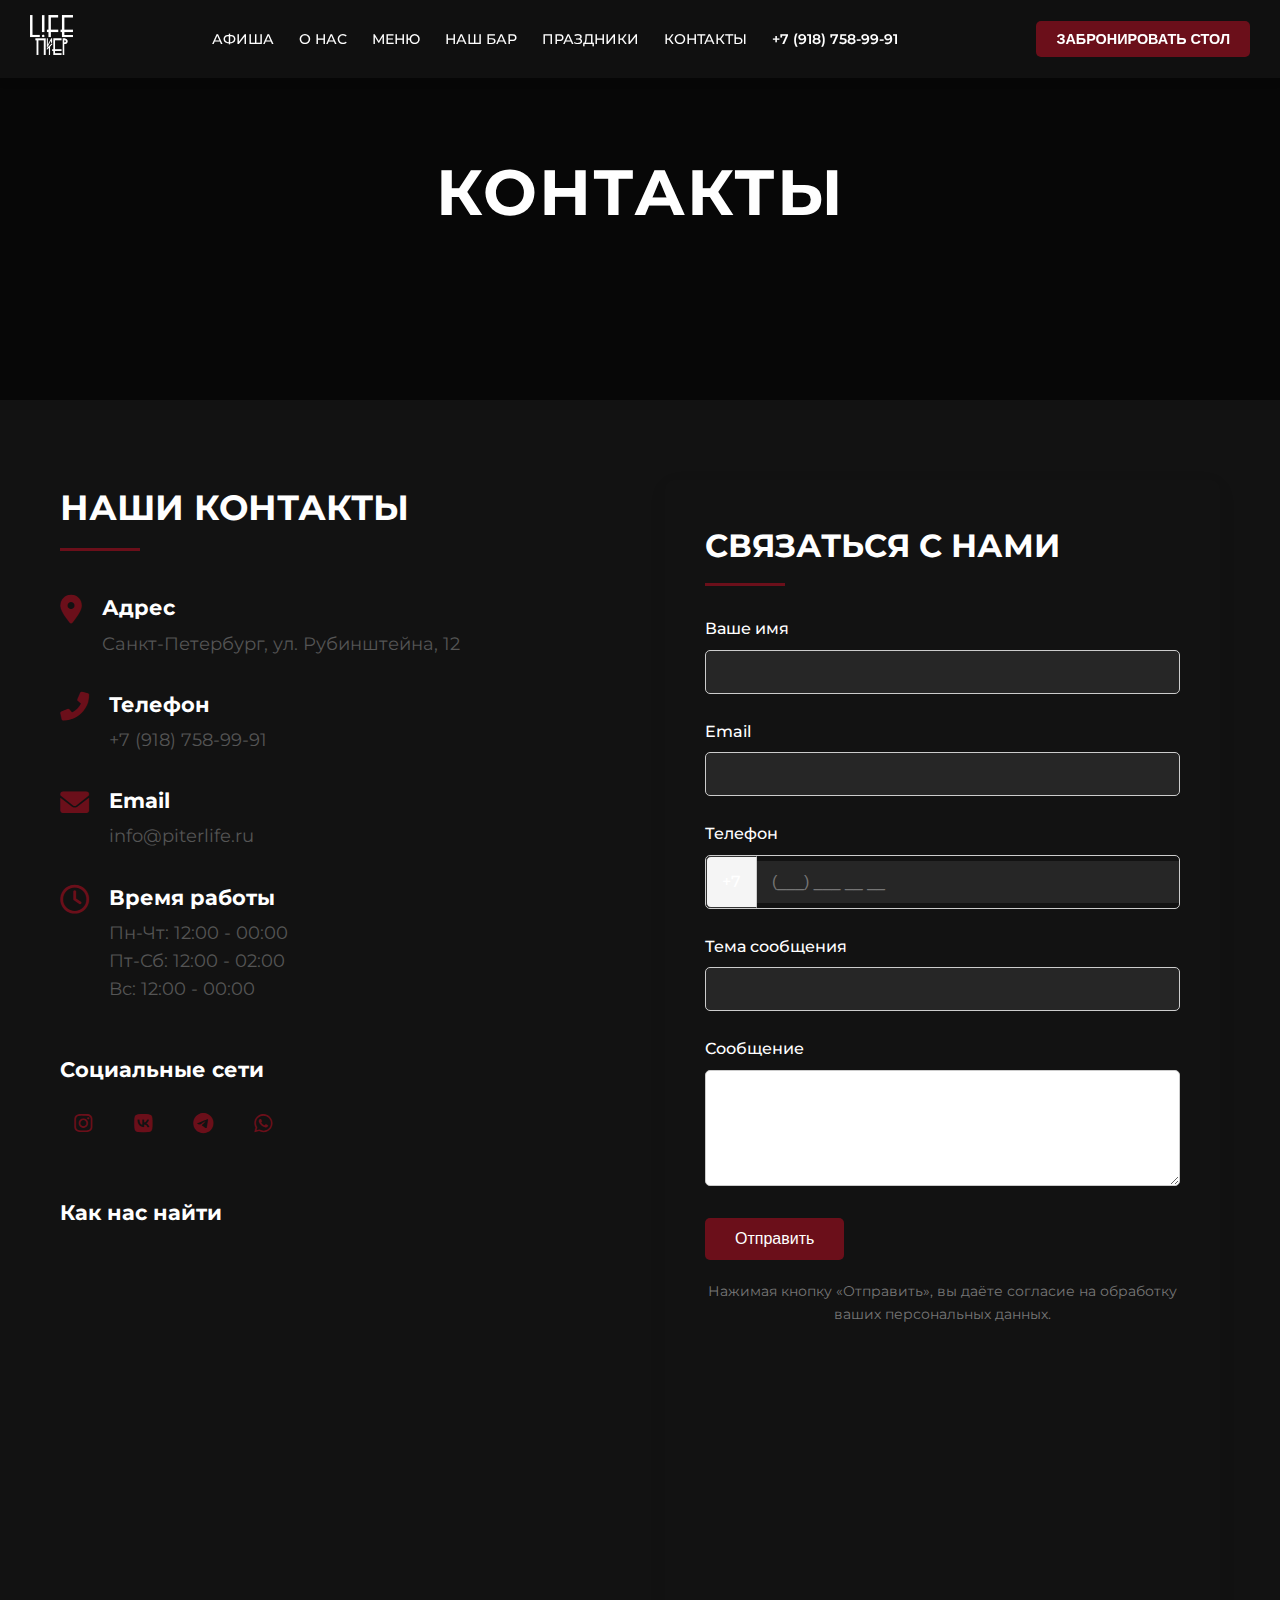
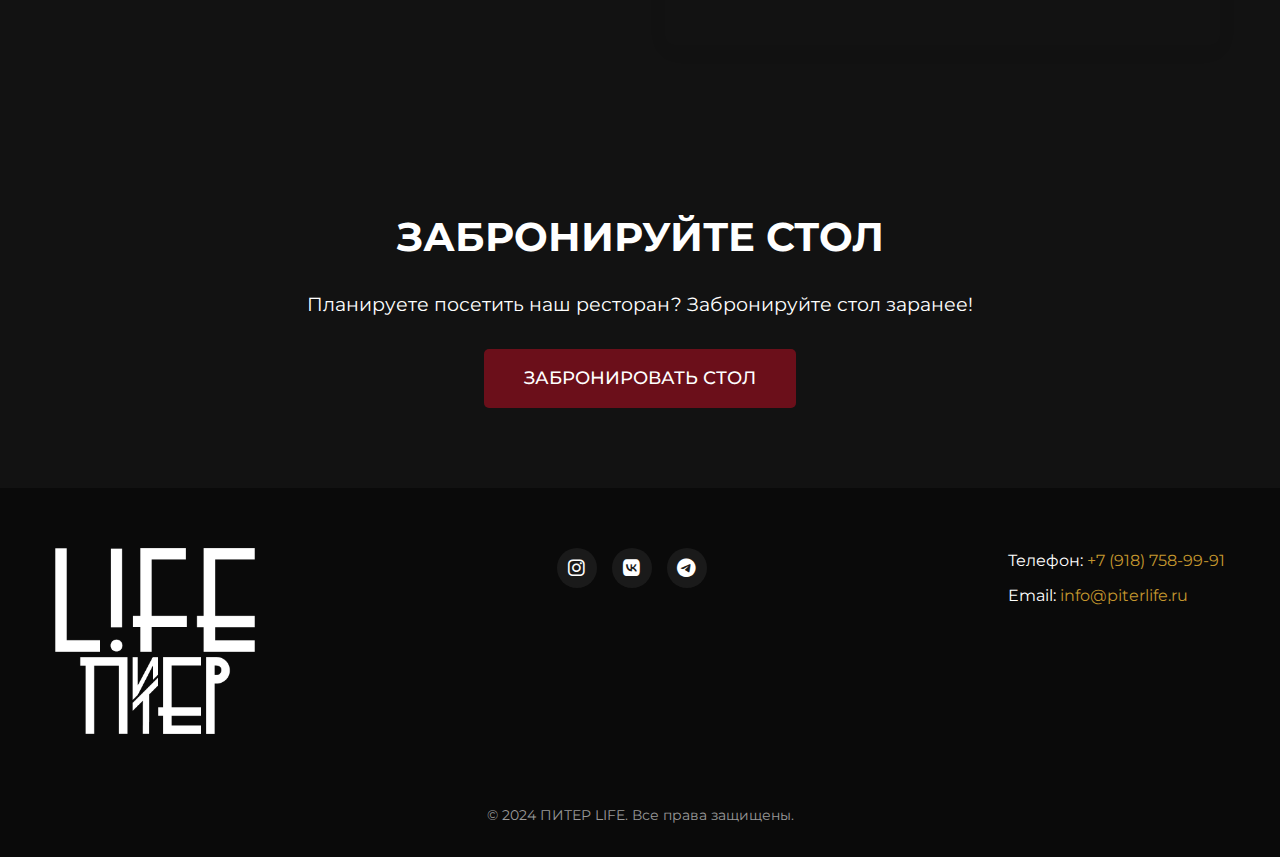
<file: contacts.html>
<!DOCTYPE html>
<html lang="ru">
<head>
    <meta charset="UTF-8">
    <meta name="viewport" content="width=device-width, initial-scale=1.0">
    <title>Контакты - ПИТЕР LIFE</title>
    <link rel="stylesheet" href="css/style.css">
    <link rel="stylesheet" href="css/responsive.css">
    <link rel="stylesheet" href="css/page.css">
    <link rel="stylesheet" href="https://cdnjs.cloudflare.com/ajax/libs/font-awesome/6.0.0/css/all.min.css">
    <link rel="preconnect" href="https://fonts.googleapis.com">
    <link rel="preconnect" href="https://fonts.gstatic.com" crossorigin>
    <link href="https://fonts.googleapis.com/css2?family=Montserrat:wght@400;500;600;700&display=swap" rel="stylesheet">
</head>
<body>
    <header id="t-main-content">
        <div class="navbar">
            <div class="logo">
                <a href="/"><img src="assets/logo-white.png" alt="Питер Life"></a>
            </div>
            <nav class="main-menu">
                <ul>
                    <li><a href="afisha.html">Афиша</a></li>
                    <li><a href="about.html">О нас</a></li>
                    <li><a href="menu.html">Меню</a></li>
                    <li><a href="bars.html">Наш бар</a></li>
                    <li><a href="holidays.html">Праздники</a></li>
                    <li><a href="contacts.html" class="active">Контакты</a></li>
                    <li class="phone"><a href="tel:+79187589991">+7 (918) 758-99-91</a></li>
                </ul>
            </nav>
            <button class="reserve-btn primary-btn">Забронировать стол</button>
            <div class="mobile-menu-toggle">
                <span></span>
                <span></span>
                <span></span>
            </div>
        </div>
    </header>

    <section class="page-hero">
        <div class="page-hero-content">
            <h1>КОНТАКТЫ</h1>
        </div>
    </section>

    <section class="contact-page">
        <div class="contact-container">
            <div class="contact-info">
                <h2>НАШИ КОНТАКТЫ</h2>
                
                <div class="contact-details">
                    <div class="contact-item">
                        <i class="fas fa-map-marker-alt"></i>
                        <div class="contact-text">
                            <h3>Адрес</h3>
                            <p>Санкт-Петербург, ул. Рубинштейна, 12</p>
                        </div>
                    </div>
                    
                    <div class="contact-item">
                        <i class="fas fa-phone-alt"></i>
                        <div class="contact-text">
                            <h3>Телефон</h3>
                            <p><a href="tel:+79187589991">+7 (918) 758-99-91</a></p>
                        </div>
                    </div>
                    
                    <div class="contact-item">
                        <i class="fas fa-envelope"></i>
                        <div class="contact-text">
                            <h3>Email</h3>
                            <p><a href="mailto:info@piterlife.ru">info@piterlife.ru</a></p>
                        </div>
                    </div>
                    
                    <div class="contact-item">
                        <i class="far fa-clock"></i>
                        <div class="contact-text">
                            <h3>Время работы</h3>
                            <p>Пн-Чт: 12:00 - 00:00<br>
                            Пт-Сб: 12:00 - 02:00<br>
                            Вс: 12:00 - 00:00</p>
                        </div>
                    </div>
                </div>
                
                <div class="contact-social">
                    <h3>Социальные сети</h3>
                    <div class="social-links">
                        <a href="#" class="social-link"><i class="fab fa-instagram"></i></a>
                        <a href="#" class="social-link"><i class="fab fa-vk"></i></a>
                        <a href="#" class="social-link"><i class="fab fa-telegram-plane"></i></a>
                        <a href="#" class="social-link"><i class="fab fa-whatsapp"></i></a>
                    </div>
                </div>
                
                <div class="contact-map">
                    <h3>Как нас найти</h3>
                    <div class="map-container">
                        <iframe src="https://www.google.com/maps/embed?pb=!1m18!1m12!1m3!1d1999.1371149066292!2d30.33323191521761!3d59.92957398180816!2m3!1f0!2f0!3f0!3m2!1i1024!2i768!4f13.1!3m3!1m2!1s0x4696311ab15b20a1%3A0x9a07f91895394f88!2z0YPQuy4g0KDRg9Cx0LjQvdGI0YLQtdC50L3QsCwgMTIsINCh0LDQvdC60YIt0J_QtdGC0LXRgNCx0YPRgNCzLCAxOTExMDI!5e0!3m2!1sru!2sru!4v1683789023456!5m2!1sru!2sru" width="100%" height="400" style="border:0;" allowfullscreen="" loading="lazy" referrerpolicy="no-referrer-when-downgrade"></iframe>
                    </div>
                </div>
            </div>
            
            <div class="contact-form-container">
                <div class="contact-form">
                    <h2>СВЯЗАТЬСЯ С НАМИ</h2>
                    <form>
                        <div class="form-group">
                            <label for="name">Ваше имя</label>
                            <input type="text" id="name" name="name" required>
                        </div>
                        
                        <div class="form-group">
                            <label for="email">Email</label>
                            <input type="email" id="email" name="email" required>
                        </div>
                        
                        <div class="form-group">
                            <label for="contact-phone">Телефон</label>
                            <div class="phone-input">
                                <span class="phone-prefix">+7</span>
                                <input type="tel" id="contact-phone" name="phone" placeholder="(___) ___ __ __" required>
                            </div>
                        </div>
                        
                        <div class="form-group">
                            <label for="subject">Тема сообщения</label>
                            <input type="text" id="subject" name="subject" required>
                        </div>
                        
                        <div class="form-group">
                            <label for="message">Сообщение</label>
                            <textarea id="message" name="message" rows="5" required></textarea>
                        </div>
                        
                        <button type="submit" class="submit-btn">Отправить</button>
                        
                        <p class="privacy-notice">Нажимая кнопку «Отправить», вы даёте согласие на обработку ваших персональных данных.</p>
                    </form>
                </div>
            </div>
        </div>
    </section>

    <section class="cta-section">
        <div class="cta-container">
            <h2>ЗАБРОНИРУЙТЕ СТОЛ</h2>
            <p>Планируете посетить наш ресторан? Забронируйте стол заранее!</p>
            <a href="#tablereservation" class="reserve-btn">ЗАБРОНИРОВАТЬ СТОЛ</a>
        </div>
    </section>

    <footer>
        <div class="footer-container">
            <div class="footer-logo">
                <img src="assets/logo-white.png" alt="Питер LIFE">
            </div>
            <div class="footer-social">
                <a href="#" class="social-icon"><i class="fab fa-instagram"></i></a>
                <a href="#" class="social-icon"><i class="fab fa-vk"></i></a>
                <a href="#" class="social-icon"><i class="fab fa-telegram-plane"></i></a>
            </div>
            <div class="footer-contact">
                <p>Телефон: <a href="tel:+79187589991">+7 (918) 758-99-91</a></p>
                <p>Email: <a href="mailto:info@piterlife.ru">info@piterlife.ru</a></p>
            </div>
            <div class="footer-copyright">
                <p>&copy; 2024 ПИТЕР LIFE. Все права защищены.</p>
            </div>
        </div>
    </footer>

    <div id="modal-overlay" class="modal-overlay">
        <div class="modal-content">
            <span class="close-modal">&times;</span>
            <h2>Забронировать стол</h2>
            <form class="modal-form">
                <div class="form-group">
                    <label for="modal-bar-select">Выберите бар из списка...</label>
                    <select id="modal-bar-select" name="bar">
                        <option value="" disabled selected>Выберите бар</option>
                        <option value="piter-life">Питер Life</option>
                    </select>
                </div>
                <div class="form-group">
                    <label for="modal-phone">Телефон</label>
                    <div class="phone-input">
                        <span class="phone-prefix">+7</span>
                        <input type="tel" id="modal-phone" name="phone" placeholder="(___) ___ __ __" required>
                    </div>
                </div>
                <button type="submit" class="reserve-btn">Забронировать</button>
                <p class="privacy-notice">Нажимая кнопку «Забронировать», вы даёте согласие на обработку ваших персональных данных.</p>
            </form>
        </div>
    </div>

    <script src="js/main.js"></script>
</body>
</html>
</file>
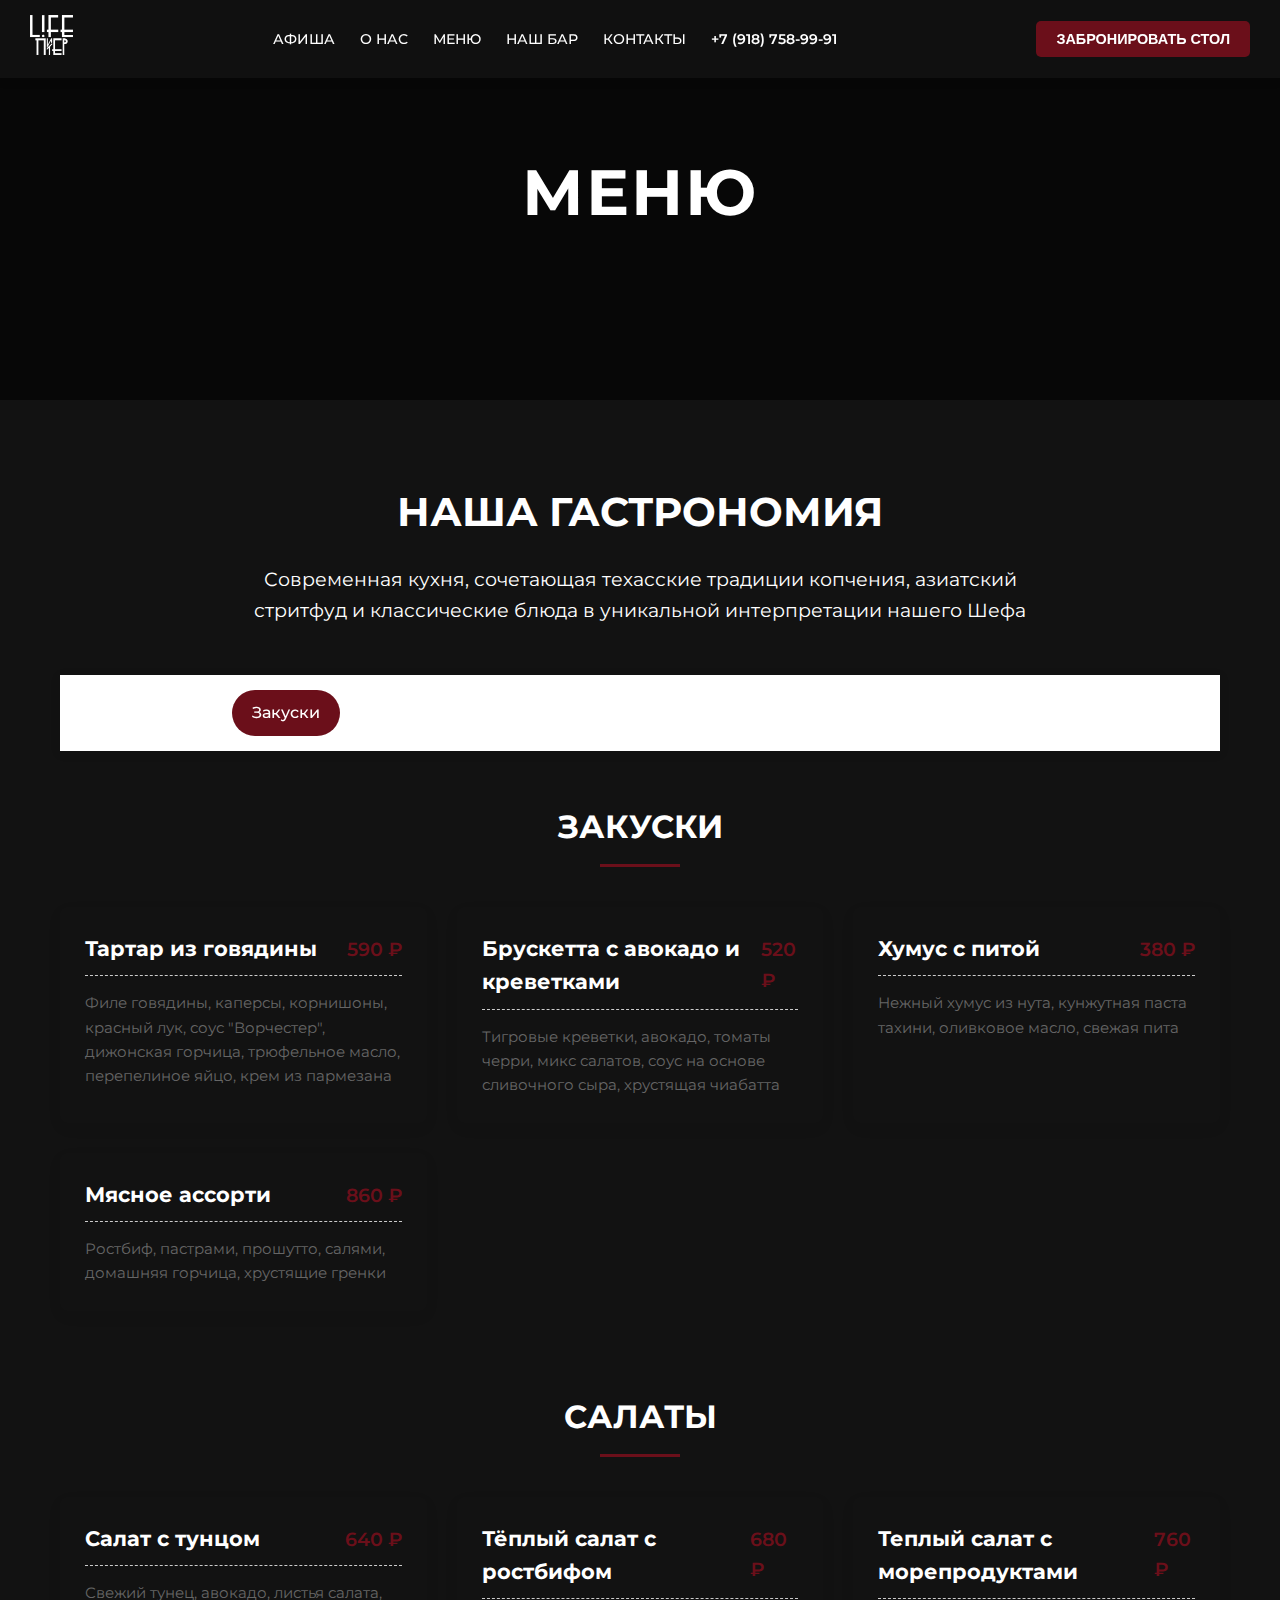
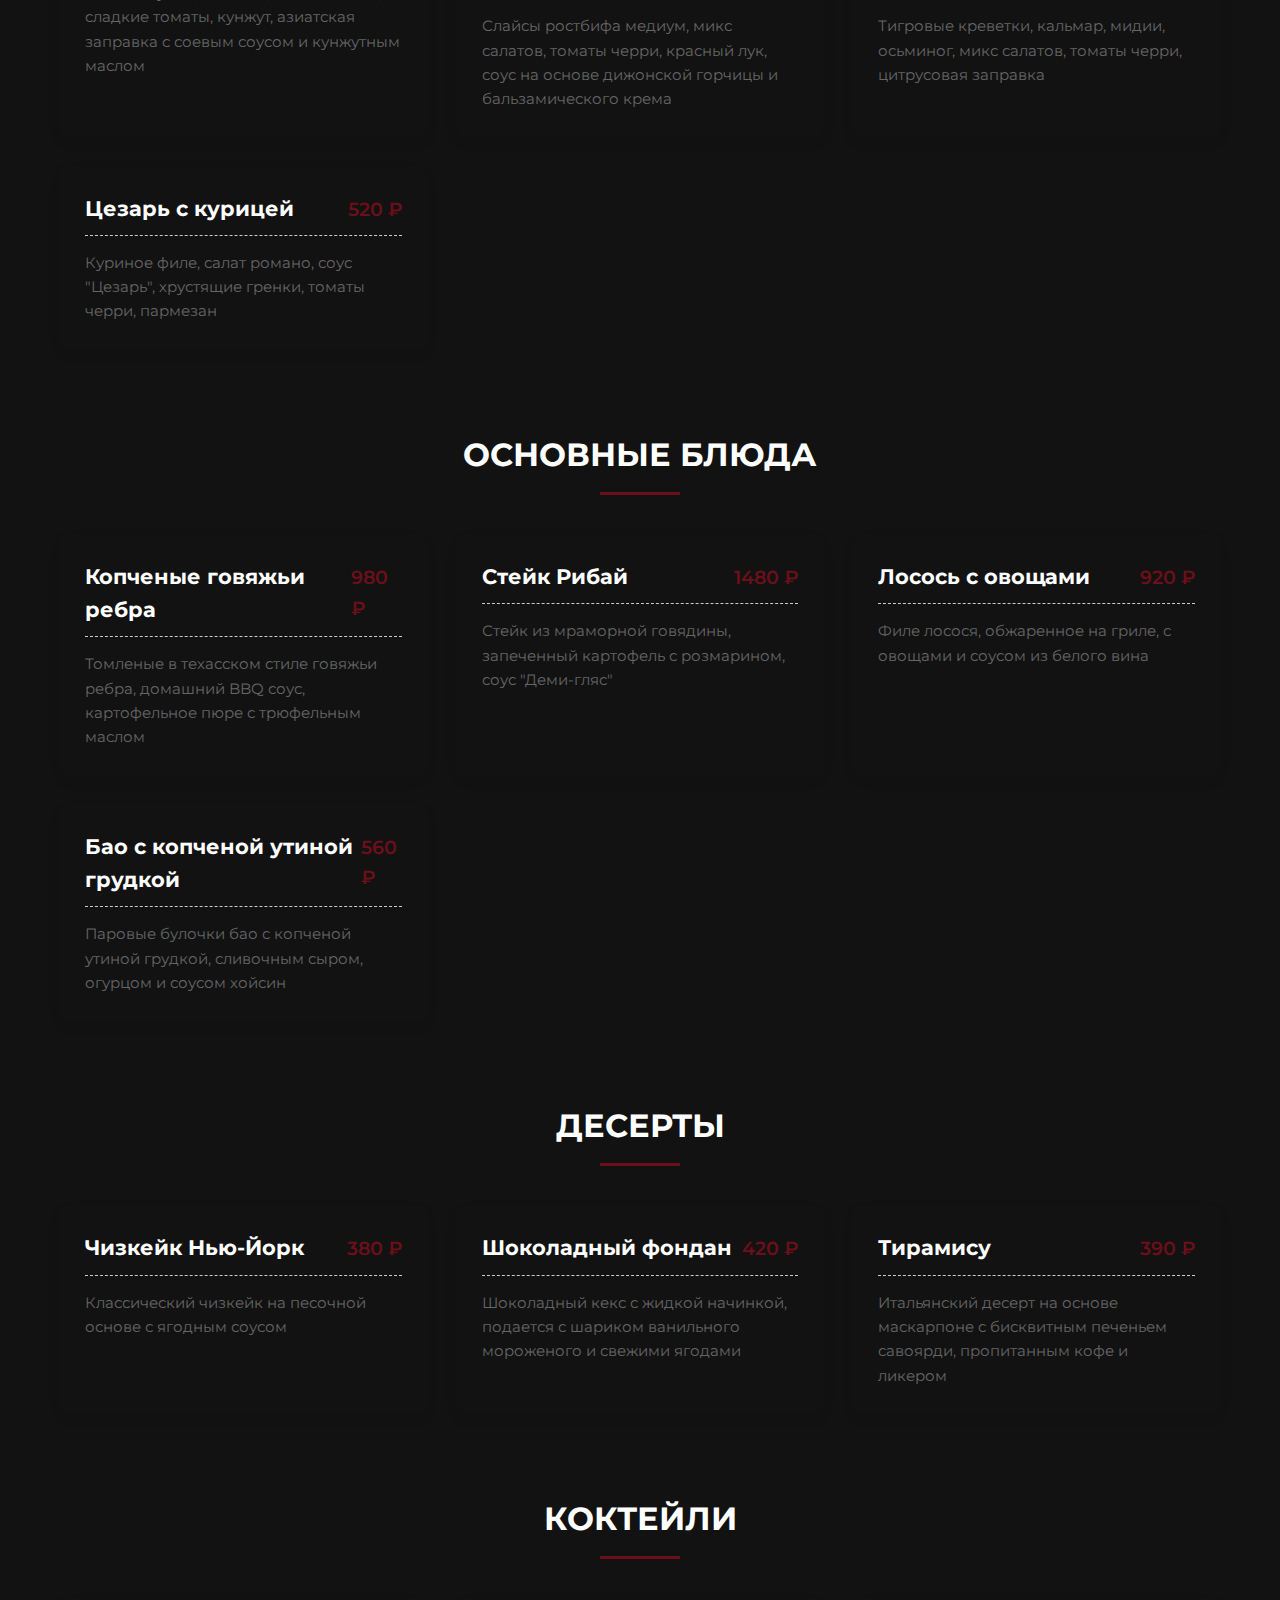
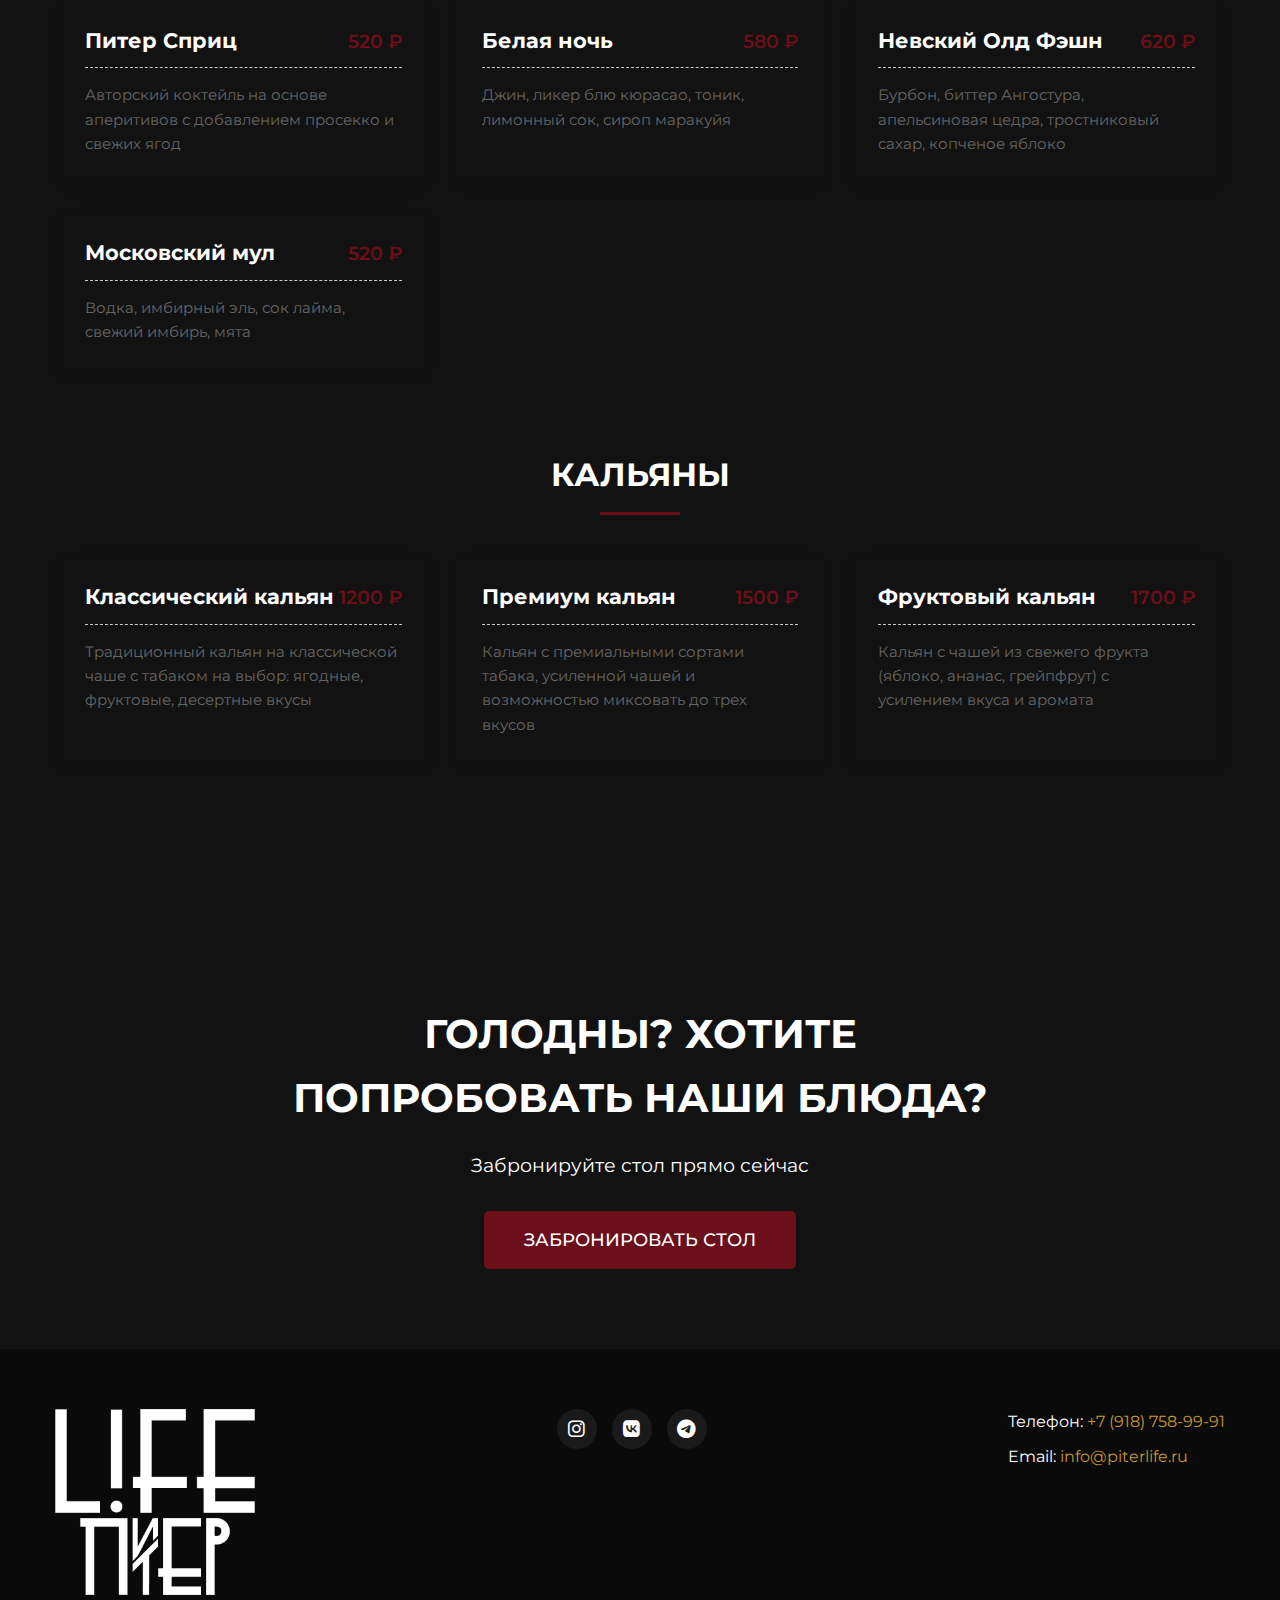
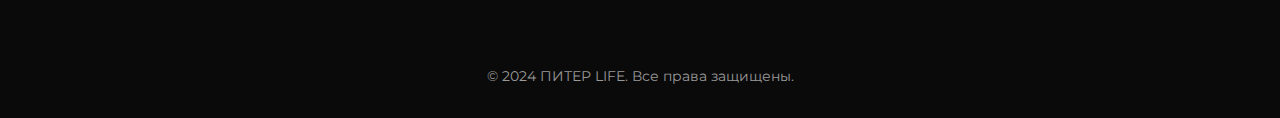
<file: menu.html>
<!DOCTYPE html>
<html lang="ru">
<head>
    <meta charset="UTF-8">
    <meta name="viewport" content="width=device-width, initial-scale=1.0">
    <title>Меню - ПИТЕР LIFE</title>
    <link rel="stylesheet" href="css/style.css">
    <link rel="stylesheet" href="css/responsive.css">
    <link rel="stylesheet" href="css/page.css">
    <link rel="stylesheet" href="https://cdnjs.cloudflare.com/ajax/libs/font-awesome/6.0.0/css/all.min.css">
    <link rel="preconnect" href="https://fonts.googleapis.com">
    <link rel="preconnect" href="https://fonts.gstatic.com" crossorigin>
    <link href="https://fonts.googleapis.com/css2?family=Montserrat:wght@400;500;600;700&display=swap" rel="stylesheet">
</head>
<body>
    <header id="t-main-content">
        <div class="navbar">
            <div class="logo">
                <a href="/"><img src="assets/logo-white.png" alt="Питер Life"></a>
            </div>
            <nav class="main-menu">
                <ul>
                    <li><a href="afisha.html">Афиша</a></li>
                    <li><a href="about.html">О нас</a></li>
                    <li><a href="menu.html" class="active">Меню</a></li>
                    <li><a href="index.html#bar-section">Наш бар</a></li>
                    <li><a href="contacts.html">Контакты</a></li>
                    <li class="phone"><a href="tel:+79187589991">+7 (918) 758-99-91</a></li>
                </ul>
            </nav>
            <button class="reserve-btn primary-btn">Забронировать стол</button>
            <div class="mobile-menu-toggle">
                <span></span>
                <span></span>
                <span></span>
            </div>
        </div>
    </header>

    <section class="page-hero">
        <div class="page-hero-content">
            <h1>МЕНЮ</h1>
        </div>
    </section>

    <section class="menu-page">
        <div class="menu-container">
            <div class="menu-intro">
                <h2>НАША ГАСТРОНОМИЯ</h2>
                <p>Современная кухня, сочетающая техасские традиции копчения, азиатский стритфуд и классические блюда в уникальной интерпретации нашего Шефа</p>
            </div>
            
            <div class="menu-nav">
                <ul>
                    <li><a href="#starters" class="active">Закуски</a></li>
                    <li><a href="#salads">Салаты</a></li>
                    <li><a href="#mains">Основные блюда</a></li>
                    <li><a href="#desserts">Десерты</a></li>
                    <li><a href="#cocktails">Коктейли</a></li>
                    <li><a href="#hookah">Кальяны</a></li>
                </ul>
            </div>
            
            <div id="starters" class="menu-section">
                <h2>ЗАКУСКИ</h2>
                <div class="menu-items">
                    <div class="menu-item">
                        <div class="menu-item-header">
                            <h3>Тартар из говядины</h3>
                            <span class="price">590 ₽</span>
                        </div>
                        <p class="description">Филе говядины, каперсы, корнишоны, красный лук, соус "Ворчестер", дижонская горчица, трюфельное масло, перепелиное яйцо, крем из пармезана</p>
                    </div>
                    
                    <div class="menu-item">
                        <div class="menu-item-header">
                            <h3>Брускетта с авокадо и креветками</h3>
                            <span class="price">520 ₽</span>
                        </div>
                        <p class="description">Тигровые креветки, авокадо, томаты черри, микс салатов, соус на основе сливочного сыра, хрустящая чиабатта</p>
                    </div>
                    
                    <div class="menu-item">
                        <div class="menu-item-header">
                            <h3>Хумус с питой</h3>
                            <span class="price">380 ₽</span>
                        </div>
                        <p class="description">Нежный хумус из нута, кунжутная паста тахини, оливковое масло, свежая пита</p>
                    </div>
                    
                    <div class="menu-item">
                        <div class="menu-item-header">
                            <h3>Мясное ассорти</h3>
                            <span class="price">860 ₽</span>
                        </div>
                        <p class="description">Ростбиф, пастрами, прошутто, салями, домашняя горчица, хрустящие гренки</p>
                    </div>
                </div>
            </div>
            
            <div id="salads" class="menu-section">
                <h2>САЛАТЫ</h2>
                <div class="menu-items">
                    <div class="menu-item">
                        <div class="menu-item-header">
                            <h3>Салат с тунцом</h3>
                            <span class="price">640 ₽</span>
                        </div>
                        <p class="description">Свежий тунец, авокадо, листья салата, сладкие томаты, кунжут, азиатская заправка с соевым соусом и кунжутным маслом</p>
                    </div>
                    
                    <div class="menu-item">
                        <div class="menu-item-header">
                            <h3>Тёплый салат с ростбифом</h3>
                            <span class="price">680 ₽</span>
                        </div>
                        <p class="description">Слайсы ростбифа медиум, микс салатов, томаты черри, красный лук, соус на основе дижонской горчицы и бальзамического крема</p>
                    </div>
                    
                    <div class="menu-item">
                        <div class="menu-item-header">
                            <h3>Теплый салат с морепродуктами</h3>
                            <span class="price">760 ₽</span>
                        </div>
                        <p class="description">Тигровые креветки, кальмар, мидии, осьминог, микс салатов, томаты черри, цитрусовая заправка</p>
                    </div>
                    
                    <div class="menu-item">
                        <div class="menu-item-header">
                            <h3>Цезарь с курицей</h3>
                            <span class="price">520 ₽</span>
                        </div>
                        <p class="description">Куриное филе, салат романо, соус "Цезарь", хрустящие гренки, томаты черри, пармезан</p>
                    </div>
                </div>
            </div>
            
            <div id="mains" class="menu-section">
                <h2>ОСНОВНЫЕ БЛЮДА</h2>
                <div class="menu-items">
                    <div class="menu-item">
                        <div class="menu-item-header">
                            <h3>Копченые говяжьи ребра</h3>
                            <span class="price">980 ₽</span>
                        </div>
                        <p class="description">Томленые в техасском стиле говяжьи ребра, домашний BBQ соус, картофельное пюре с трюфельным маслом</p>
                    </div>
                    
                    <div class="menu-item">
                        <div class="menu-item-header">
                            <h3>Стейк Рибай</h3>
                            <span class="price">1480 ₽</span>
                        </div>
                        <p class="description">Стейк из мраморной говядины, запеченный картофель с розмарином, соус "Деми-гляс"</p>
                    </div>
                    
                    <div class="menu-item">
                        <div class="menu-item-header">
                            <h3>Лосось с овощами</h3>
                            <span class="price">920 ₽</span>
                        </div>
                        <p class="description">Филе лосося, обжаренное на гриле, с овощами и соусом из белого вина</p>
                    </div>
                    
                    <div class="menu-item">
                        <div class="menu-item-header">
                            <h3>Бао с копченой утиной грудкой</h3>
                            <span class="price">560 ₽</span>
                        </div>
                        <p class="description">Паровые булочки бао с копченой утиной грудкой, сливочным сыром, огурцом и соусом хойсин</p>
                    </div>
                </div>
            </div>
            
            <div id="desserts" class="menu-section">
                <h2>ДЕСЕРТЫ</h2>
                <div class="menu-items">
                    <div class="menu-item">
                        <div class="menu-item-header">
                            <h3>Чизкейк Нью-Йорк</h3>
                            <span class="price">380 ₽</span>
                        </div>
                        <p class="description">Классический чизкейк на песочной основе с ягодным соусом</p>
                    </div>
                    
                    <div class="menu-item">
                        <div class="menu-item-header">
                            <h3>Шоколадный фондан</h3>
                            <span class="price">420 ₽</span>
                        </div>
                        <p class="description">Шоколадный кекс с жидкой начинкой, подается с шариком ванильного мороженого и свежими ягодами</p>
                    </div>
                    
                    <div class="menu-item">
                        <div class="menu-item-header">
                            <h3>Тирамису</h3>
                            <span class="price">390 ₽</span>
                        </div>
                        <p class="description">Итальянский десерт на основе маскарпоне с бисквитным печеньем савоярди, пропитанным кофе и ликером</p>
                    </div>
                </div>
            </div>
            
            <div id="cocktails" class="menu-section">
                <h2>КОКТЕЙЛИ</h2>
                <div class="menu-items">
                    <div class="menu-item">
                        <div class="menu-item-header">
                            <h3>Питер Сприц</h3>
                            <span class="price">520 ₽</span>
                        </div>
                        <p class="description">Авторский коктейль на основе аперитивов с добавлением просекко и свежих ягод</p>
                    </div>
                    
                    <div class="menu-item">
                        <div class="menu-item-header">
                            <h3>Белая ночь</h3>
                            <span class="price">580 ₽</span>
                        </div>
                        <p class="description">Джин, ликер блю кюрасао, тоник, лимонный сок, сироп маракуйя</p>
                    </div>
                    
                    <div class="menu-item">
                        <div class="menu-item-header">
                            <h3>Невский Олд Фэшн</h3>
                            <span class="price">620 ₽</span>
                        </div>
                        <p class="description">Бурбон, биттер Ангостура, апельсиновая цедра, тростниковый сахар, копченое яблоко</p>
                    </div>
                    
                    <div class="menu-item">
                        <div class="menu-item-header">
                            <h3>Московский мул</h3>
                            <span class="price">520 ₽</span>
                        </div>
                        <p class="description">Водка, имбирный эль, сок лайма, свежий имбирь, мята</p>
                    </div>
                </div>
            </div>
            
            <div id="hookah" class="menu-section">
                <h2>КАЛЬЯНЫ</h2>
                <div class="menu-items">
                    <div class="menu-item">
                        <div class="menu-item-header">
                            <h3>Классический кальян</h3>
                            <span class="price">1200 ₽</span>
                        </div>
                        <p class="description">Традиционный кальян на классической чаше с табаком на выбор: ягодные, фруктовые, десертные вкусы</p>
                    </div>
                    
                    <div class="menu-item">
                        <div class="menu-item-header">
                            <h3>Премиум кальян</h3>
                            <span class="price">1500 ₽</span>
                        </div>
                        <p class="description">Кальян с премиальными сортами табака, усиленной чашей и возможностью миксовать до трех вкусов</p>
                    </div>
                    
                    <div class="menu-item">
                        <div class="menu-item-header">
                            <h3>Фруктовый кальян</h3>
                            <span class="price">1700 ₽</span>
                        </div>
                        <p class="description">Кальян с чашей из свежего фрукта (яблоко, ананас, грейпфрут) с усилением вкуса и аромата</p>
                    </div>
                </div>
            </div>
        </div>
    </section>

    <section class="cta-section">
        <div class="cta-container">
            <h2>ГОЛОДНЫ? ХОТИТЕ ПОПРОБОВАТЬ НАШИ БЛЮДА?</h2>
            <p>Забронируйте стол прямо сейчас</p>
            <a href="#tablereservation" class="reserve-btn">ЗАБРОНИРОВАТЬ СТОЛ</a>
        </div>
    </section>

    <footer>
        <div class="footer-container">
            <div class="footer-logo">
                <img src="assets/logo-white.png" alt="Питер LIFE">
            </div>
            <div class="footer-social">
                <a href="#" class="social-icon"><i class="fab fa-instagram"></i></a>
                <a href="#" class="social-icon"><i class="fab fa-vk"></i></a>
                <a href="#" class="social-icon"><i class="fab fa-telegram-plane"></i></a>
            </div>
            <div class="footer-contact">
                <p>Телефон: <a href="tel:+79187589991">+7 (918) 758-99-91</a></p>
                <p>Email: <a href="mailto:info@piterlife.ru">info@piterlife.ru</a></p>
            </div>
            <div class="footer-copyright">
                <p>&copy; 2024 ПИТЕР LIFE. Все права защищены.</p>
            </div>
        </div>
    </footer>

    <div id="modal-overlay" class="modal-overlay">
        <div class="modal-content">
            <span class="close-modal">&times;</span>
            <h2>Забронировать стол</h2>
            <form class="modal-form">
                <div class="form-group">
                    <input type="hidden" id="modal-bar-select" name="bar" value="piter-life">
                    <input type="text" name="bar-name" value="Питер Life" readonly class="readonly-input">
                </div>
                <div class="form-group">
                    <label for="modal-phone">Телефон</label>
                    <div class="phone-input">
                        <span class="phone-prefix">+7</span>
                        <input type="tel" id="modal-phone" name="phone" placeholder="(___) ___ __ __" required>
                    </div>
                </div>
                <button type="submit" class="reserve-btn">Забронировать</button>
                <p class="privacy-notice">Нажимая кнопку «Забронировать», вы даёте согласие на обработку ваших персональных данных.</p>
            </form>
        </div>
    </div>

    <script src="js/main.js"></script>
    <script>
        document.addEventListener('DOMContentLoaded', function() {
            // Smooth scrolling for menu navigation
            const menuLinks = document.querySelectorAll('.menu-nav a');
            
            menuLinks.forEach(link => {
                link.addEventListener('click', function(e) {
                    e.preventDefault();
                    
                    // Remove active class from all links
                    menuLinks.forEach(item => item.classList.remove('active'));
                    
                    // Add active class to clicked link
                    this.classList.add('active');
                    
                    const targetId = this.getAttribute('href');
                    const targetSection = document.querySelector(targetId);
                    
                    window.scrollTo({
                        top: targetSection.offsetTop - 100,
                        behavior: 'smooth'
                    });
                });
            });
            
            // Update active menu item on scroll
            window.addEventListener('scroll', function() {
                const sections = document.querySelectorAll('.menu-section');
                let currentSection = '';
                
                sections.forEach(section => {
                    const sectionTop = section.offsetTop - 120;
                    const sectionHeight = section.clientHeight;
                    
                    if (window.pageYOffset >= sectionTop && window.pageYOffset < sectionTop + sectionHeight) {
                        currentSection = '#' + section.getAttribute('id');
                    }
                });
                
                menuLinks.forEach(link => {
                    link.classList.remove('active');
                    if (link.getAttribute('href') === currentSection) {
                        link.classList.add('active');
                    }
                });
            });
        });
    </script>
</body>
</html>
</file>
<file: css/style.css>
/* Base Styles */
:root {
    --primary-color: #6B0F1A;
    --secondary-color: #2F4F2F;
    --dark-bg: #121212;
    --light-text: #ffffff;
    --dark-text: #333333;
    --accent-color: #c4972e;
    --section-padding: 80px 0;
}

* {
    margin: 0;
    padding: 0;
    box-sizing: border-box;
}

body {
    font-family: 'Montserrat', sans-serif;
    color: var(--light-text);
    background-color: var(--dark-bg);
    line-height: 1.6;
    overflow-x: hidden;
}

a {
    text-decoration: none;
    color: inherit;
}

ul {
    list-style: none;
}

img {
    max-width: 100%;
    height: auto;
    display: block;
}

button {
    cursor: pointer;
    border: none;
    outline: none;
}

.container {
    width: 100%;
    max-width: 1200px;
    margin: 0 auto;
    padding: 0 15px;
}

.primary-btn {
    background-color: var(--primary-color);
    color: var(--light-text);
    padding: 12px 24px;
    border: none;
    border-radius: 4px;
    font-weight: 600;
    text-transform: uppercase;
    cursor: pointer;
    transition: background-color 0.3s;
}

.primary-btn:hover {
    background-color: #560d16;
}

.section-title {
    font-size: 2.5rem;
    font-weight: 700;
    margin-bottom: 30px;
}

/* Header Styles */
header {
    position: fixed;
    top: 0;
    left: 0;
    width: 100%;
    z-index: 1000;
    background-color: rgba(18, 18, 18, 0.9);
    padding: 15px 0;
    box-shadow: 0 2px 10px rgba(0, 0, 0, 0.1);
}

.navbar {
    display: flex;
    justify-content: space-between;
    align-items: center;
    padding: 0 30px;
}

.logo a {
    display: inline-block;
}

.logo img {
    height: 40px;
    width: auto;
}

.main-menu ul {
    display: flex;
    gap: 25px;
}

.main-menu li a {
    font-size: 0.9rem;
    font-weight: 500;
    text-transform: uppercase;
    transition: color 0.3s;
}

.main-menu li a:hover {
    color: var(--primary-color);
}

.main-menu .phone a {
    font-weight: 600;
}

.reserve-btn {
    background-color: var(--primary-color);
    color: var(--light-text);
    padding: 10px 20px;
    border-radius: 5px;
    font-size: 0.9rem;
    font-weight: 600;
    text-transform: uppercase;
    transition: background-color 0.3s;
}

.reserve-btn:hover {
    background-color: #560d16;
}

.mobile-menu-toggle {
    display: none;
    flex-direction: column;
    gap: 6px;
    cursor: pointer;
}

.mobile-menu-toggle span {
    display: block;
    width: 30px;
    height: 3px;
    background-color: var(--light-text);
    transition: all 0.3s;
}

/* Hero Section */
.hero {
    height: 100vh;
    background-image: url('https://static.tildacdn.com/tild3732-3030-4138-b337-626338653962/Stereo_PSI_Agency_00.jpg');
    background-size: cover;
    background-position: center;
    display: flex;
    align-items: center;
    justify-content: center;
    position: relative;
}

.hero::before {
    content: '';
    position: absolute;
    top: 0;
    left: 0;
    width: 100%;
    height: 100%;
    background-color: rgba(0, 0, 0, 0.6);
}

.hero-content {
    position: relative;
    z-index: 2;
    text-align: center;
}

.hero-logo {
    margin-bottom: 40px;
}

.logo-repeat {
    display: flex;
    justify-content: center;
    align-items: center;
}

.logo-repeat img {
    width: 450px;
    max-width: 90%;
}

.hero-text h1, .hero-text h2 {
    text-transform: uppercase;
    font-weight: 700;
}

.hero-text h1 {
    font-size: 2.5rem;
    margin-bottom: 10px;
}

.hero-text h2 {
    font-size: 2rem;
    margin-bottom: 30px;
}

.hero-text .reserve-btn {
    display: inline-block;
    padding: 15px 30px;
    font-size: 1.1rem;
}

/* Ticker Section */
.ticker-wrap {
    width: 100%;
    overflow: hidden;
    background-color: var(--secondary-color);
    padding: 15px 0;
}

.ticker {
    display: flex;
    white-space: nowrap;
    animation: ticker 20s linear infinite;
}

.ticker-item {
    padding: 0 50px;
    font-size: 1.5rem;
    font-weight: 700;
    text-transform: uppercase;
}

@keyframes ticker {
    0% { transform: translateX(0); }
    100% { transform: translateX(-100%); }
}

/* Events Section */
.events {
    padding: var(--section-padding);
    background-color: var(--dark-bg);
}

.events-container {
    max-width: 1200px;
    margin: 0 auto;
    padding: 0 15px;
}

.event-notice {
    text-align: center;
    margin-bottom: 40px;
}

.event-notice p {
    font-size: 1.2rem;
    font-weight: 600;
    margin-bottom: 15px;
}

.arrow-down {
    font-size: 1.5rem;
    animation: bounce 2s infinite;
}

@keyframes bounce {
    0%, 20%, 50%, 80%, 100% {
        transform: translateY(0);
    }
    40% {
        transform: translateY(-20px);
    }
    60% {
        transform: translateY(-10px);
    }
}

.events-wrapper {
    display: flex;
    flex-wrap: wrap;
    gap: 30px;
    justify-content: center;
}

.event-card {
    flex: 0 0 calc(33.333% - 20px);
    max-width: calc(33.333% - 20px);
    background-color: #1a1a1a;
    border-radius: 10px;
    overflow: hidden;
    box-shadow: 0 5px 15px rgba(0, 0, 0, 0.2);
    transition: transform 0.3s, box-shadow 0.3s;
}

.event-card:hover {
    transform: translateY(-5px);
    box-shadow: 0 10px 25px rgba(0, 0, 0, 0.3);
}

.event-image {
    height: 200px;
    overflow: hidden;
}

.event-image img {
    width: 100%;
    height: 100%;
    object-fit: cover;
    transition: transform 0.5s;
}

.event-card:hover .event-image img {
    transform: scale(1.05);
}

.event-info {
    padding: 20px;
    text-align: center;
}

.event-info h3 {
    font-size: 1.3rem;
    font-weight: 700;
    margin-bottom: 10px;
}

.event-info p {
    font-size: 0.9rem;
    margin-bottom: 5px;
}

.event-date, .event-time {
    font-weight: 600;
    color: var(--accent-color);
}

.event-link {
    display: inline-block;
    margin-top: 15px;
    padding: 8px 20px;
    background-color: var(--primary-color);
    color: var(--light-text);
    border-radius: 5px;
    font-size: 0.9rem;
    font-weight: 600;
    transition: background-color 0.3s;
}

.event-link:hover {
    background-color: #560d16;
}

/* Bars Section */
.bars {
    padding: var(--section-padding);
    background-color: #0a0a0a;
}

.bars-container {
    display: flex;
    flex-direction: column;
    max-width: 1200px;
    margin: 0 auto;
    padding: 0 15px;
}

.bars-header {
    text-align: center;
    margin-bottom: 40px;
}

.bars-header h2 {
    font-size: 2.5rem;
    font-weight: 700;
    margin-bottom: 20px;
    text-transform: uppercase;
}

.bars-header p {
    font-size: 1.1rem;
    max-width: 800px;
    margin: 0 auto;
    line-height: 1.6;
}

.bar-card {
    width: 100%;
    max-width: 800px;
    margin: 0 auto 40px;
    position: relative;
    border-radius: 10px;
    overflow: hidden;
    box-shadow: 0 5px 15px rgba(0, 0, 0, 0.3);
}

.bar-image {
    position: relative;
    height: 450px;
}

.bar-image img {
    width: 100%;
    height: 100%;
    object-fit: cover;
    transition: transform 0.5s;
}

.bar-card:hover .bar-image img {
    transform: scale(1.05);
}

.bar-overlay {
    position: absolute;
    bottom: 0;
    left: 0;
    width: 100%;
    padding: 20px;
    background: linear-gradient(to top, rgba(0, 0, 0, 0.8), transparent);
    text-align: center;
}

.bar-overlay h3 {
    font-size: 2rem;
    font-weight: 700;
    text-transform: uppercase;
}

.bar-description {
    text-align: center;
    max-width: 800px;
    margin: 0 auto;
}

.bar-description p {
    font-size: 1.1rem;
    margin-bottom: 20px;
    line-height: 1.7;
}

.bar-description .reserve-btn {
    display: inline-block;
    margin-top: 10px;
    padding: 12px 30px;
    font-size: 1rem;
}

/* About Section */
.about {
    padding: var(--section-padding);
    background-color: var(--dark-bg);
    text-align: center;
}

.about-container {
    max-width: 800px;
    margin: 0 auto;
    padding: 0 15px;
}

.about-content h2 {
    font-size: 3rem;
    font-weight: 700;
    margin-bottom: 30px;
    text-transform: uppercase;
}

.strike {
    text-decoration: line-through;
}

.about-content h3 {
    font-size: 1.8rem;
    font-weight: 600;
    margin-bottom: 15px;
}

.about-content p {
    font-size: 1.2rem;
    margin-bottom: 15px;
}

.about-content .bold {
    font-weight: 700;
    font-size: 1.5rem;
    color: var(--primary-color);
}

/* Specials Section */
.specials {
    padding: var(--section-padding);
    background-color: #0a0a0a;
}

.specials-container {
    max-width: 1200px;
    margin: 0 auto;
    padding: 0 15px;
}

.specials-header {
    text-align: center;
    margin-bottom: 50px;
}

.specials-header h2 {
    font-size: 2.5rem;
    font-weight: 700;
    margin-bottom: 20px;
    text-transform: uppercase;
}

.specials-header p {
    font-size: 1.1rem;
    max-width: 600px;
    margin: 0 auto 30px;
}

.readonly-input {
    background-color: #262626;
    color: var(--light-text);
    border: 1px solid #333;
    border-radius: 5px;
    padding: 12px 15px;
    font-size: 1rem;
    width: 100%;
    cursor: default;
}

.special-cards {
    display: flex;
    flex-wrap: wrap;
    gap: 30px;
    justify-content: center;
}

.special-card {
    flex: 0 0 calc(33.333% - 20px);
    max-width: calc(33.333% - 20px);
    background-color: #1a1a1a;
    border-radius: 10px;
    overflow: hidden;
    box-shadow: 0 5px 15px rgba(0, 0, 0, 0.2);
    transition: transform 0.3s, box-shadow 0.3s;
}

.special-card:hover {
    transform: translateY(-5px);
    box-shadow: 0 10px 25px rgba(0, 0, 0, 0.3);
}

.special-content {
    padding: 30px;
    text-align: center;
    height: 100%;
    display: flex;
    flex-direction: column;
    justify-content: space-between;
}

.special-content h3 {
    font-size: 1.5rem;
    font-weight: 700;
    margin-bottom: 15px;
}

.special-content p {
    font-size: 1rem;
    margin-bottom: 20px;
}

.special-btn {
    display: inline-block;
    padding: 10px 20px;
    background-color: var(--primary-color);
    color: var(--light-text);
    border-radius: 5px;
    font-size: 0.9rem;
    font-weight: 600;
    transition: background-color 0.3s;
    text-transform: uppercase;
}

.special-btn:hover {
    background-color: #560d16;
}

/* Club Card Section */
.club-card {
    padding: var(--section-padding);
    background-color: var(--dark-bg);
}

.club-card-container {
    display: flex;
    flex-wrap: wrap;
    gap: 50px;
    max-width: 1200px;
    margin: 0 auto;
    padding: 0 15px;
}

.club-card-content {
    flex: 1;
    min-width: 300px;
}

.club-card-content h2 {
    font-size: 2.5rem;
    font-weight: 700;
    margin-bottom: 30px;
}

.club-card-content h3 {
    font-size: 1.3rem;
    font-weight: 600;
    margin: 25px 0 15px;
}

.club-card-content p, .club-card-content li {
    font-size: 1rem;
    margin-bottom: 10px;
}

.club-card-content ul {
    margin-left: 20px;
    margin-bottom: 20px;
}

.club-card-content li {
    list-style-type: disc;
    margin-left: 20px;
}

.club-card-content .bold {
    font-weight: 700;
    font-size: 1.2rem;
    margin: 20px 0;
}

.club-card-btn {
    display: inline-block;
    margin-top: 20px;
    padding: 12px 25px;
    background-color: var(--primary-color);
    color: var(--light-text);
    border-radius: 5px;
    font-size: 1rem;
    font-weight: 600;
    transition: background-color 0.3s;
}

.club-card-btn:hover {
    background-color: #560d16;
}

.club-card-images {
    flex: 1;
    min-width: 300px;
    display: flex;
    flex-wrap: wrap;
    gap: 20px;
    justify-content: center;
}

.card {
    width: 45%;
    aspect-ratio: 1.6/1;
    border-radius: 10px;
    display: flex;
    align-items: center;
    justify-content: center;
    font-weight: 700;
    font-size: 1.5rem;
    box-shadow: 0 5px 15px rgba(0, 0, 0, 0.3);
}

.bronze {
    background: linear-gradient(135deg, #cd7f32, #e6b17f);
    color: #fff;
}

.silver {
    background: linear-gradient(135deg, #c0c0c0, #e6e6e6);
    color: #333;
}

.gold {
    background: linear-gradient(135deg, #ffd700, #ffeb99);
    color: #333;
}

.black {
    background: linear-gradient(135deg, #000000, #2c2c2c);
    color: #fff;
}

/* Reservation Section */
.reservation {
    padding: var(--section-padding);
    background-color: #0a0a0a;
}

.reservation-container {
    max-width: 600px;
    margin: 0 auto;
    padding: 0 15px;
}

.reservation h2 {
    font-size: 2.5rem;
    font-weight: 700;
    margin-bottom: 30px;
    text-align: center;
}

.reservation-form {
    background-color: #1a1a1a;
    border-radius: 10px;
    padding: 30px;
    box-shadow: 0 5px 15px rgba(0, 0, 0, 0.2);
}

.form-group {
    margin-bottom: 20px;
}

.form-group label {
    display: block;
    font-size: 1rem;
    margin-bottom: 8px;
}

.form-group select, .form-group input {
    width: 100%;
    padding: 12px 15px;
    font-size: 1rem;
    border-radius: 5px;
    border: 1px solid #333;
    background-color: #262626;
    color: var(--light-text);
}

.phone-input {
    display: flex;
    align-items: center;
}

.phone-prefix {
    display: inline-block;
    background-color: #262626;
    padding: 12px 15px;
    border-radius: 5px 0 0 5px;
    border: 1px solid #333;
    border-right: none;
}

.phone-input input {
    border-radius: 0 5px 5px 0;
    flex: 1;
}

.reservation-form .reserve-btn {
    width: 100%;
    padding: 15px;
    font-size: 1.1rem;
    margin-top: 10px;
}

.privacy-notice {
    font-size: 0.8rem;
    color: #999;
    margin-top: 15px;
    text-align: center;
}

.reservation-note {
    font-size: 0.9rem;
    margin-top: 20px;
    color: #ccc;
}

/* Footer */
footer {
    padding: 60px 0 30px;
    background-color: #0a0a0a;
}

.footer-container {
    max-width: 1200px;
    margin: 0 auto;
    padding: 0 15px;
    display: flex;
    flex-wrap: wrap;
    gap: 40px;
    justify-content: space-between;
}

.footer-logo img {
    width: 200px;
}

.footer-social {
    display: flex;
    gap: 15px;
}

.social-icon {
    width: 40px;
    height: 40px;
    border-radius: 50%;
    background-color: #1a1a1a;
    display: flex;
    align-items: center;
    justify-content: center;
    font-size: 1.2rem;
    transition: background-color 0.3s;
}

.social-icon:hover {
    background-color: var(--primary-color);
}

.footer-contact p {
    margin-bottom: 10px;
}

.footer-contact a {
    color: var(--accent-color);
    transition: color 0.3s;
}

.footer-contact a:hover {
    color: var(--primary-color);
}

.footer-copyright {
    width: 100%;
    text-align: center;
    margin-top: 30px;
    font-size: 0.9rem;
    color: #999;
}

/* Modal */
.modal-overlay {
    position: fixed;
    top: 0;
    left: 0;
    width: 100%;
    height: 100%;
    background-color: rgba(0, 0, 0, 0.8);
    display: flex;
    align-items: center;
    justify-content: center;
    z-index: 2000;
    opacity: 0;
    visibility: hidden;
    transition: opacity 0.3s, visibility 0.3s;
}

.modal-overlay.active {
    opacity: 1;
    visibility: visible;
}

.modal-content {
    background-color: #1a1a1a;
    border-radius: 10px;
    padding: 30px;
    width: 90%;
    max-width: 500px;
    box-shadow: 0 5px 30px rgba(0, 0, 0, 0.3);
    position: relative;
    transform: scale(0.8);
    transition: transform 0.3s;
}

.modal-overlay.active .modal-content {
    transform: scale(1);
}

.close-modal {
    position: absolute;
    top: 15px;
    right: 20px;
    font-size: 1.5rem;
    cursor: pointer;
    transition: color 0.3s;
}

.close-modal:hover {
    color: var(--primary-color);
}

.modal-content h2 {
    font-size: 1.8rem;
    font-weight: 700;
    margin-bottom: 20px;
    text-align: center;
}

.modal-form {
    margin-top: 20px;
}
</file>
<file: css/responsive.css>
/* Responsive Styles */

/* Large devices (desktops, less than 1200px) */
@media (max-width: 1199.98px) {
    .event-card, .special-card, .bar-card {
        flex: 0 0 calc(50% - 20px);
        max-width: calc(50% - 20px);
    }
    
    .logo-repeat img {
        width: 250px;
    }
    
    .hero-text h1 {
        font-size: 2.2rem;
    }
    
    .hero-text h2 {
        font-size: 1.8rem;
    }
}

/* Medium devices (tablets, less than 992px) */
@media (max-width: 991.98px) {
    header {
        padding: 10px 0;
    }
    
    .navbar {
        padding: 0 15px;
    }
    
    .main-menu {
        display: none;
        position: fixed;
        top: 60px;
        left: 0;
        width: 100%;
        background-color: rgba(18, 18, 18, 0.95);
        padding: 20px 0;
        box-shadow: 0 5px 10px rgba(0, 0, 0, 0.1);
    }
    
    .main-menu.active {
        display: block;
    }
    
    .main-menu ul {
        flex-direction: column;
        align-items: center;
        gap: 15px;
    }
    
    .mobile-menu-toggle {
        display: flex;
    }
    
    .hero-content {
        padding: 0 20px;
    }
    
    .logo-repeat img {
        width: 200px;
    }
    
    .club-card-container {
        flex-direction: column;
    }
    
    .footer-container {
        flex-direction: column;
        text-align: center;
    }
    
    .footer-logo, .footer-social {
        margin: 0 auto;
    }
}

/* Small devices (landscape phones, less than 768px) */
@media (max-width: 767.98px) {
    .event-card, .special-card, .bar-card {
        flex: 0 0 100%;
        max-width: 100%;
    }
    
    .hero {
        height: 80vh;
    }
    
    .logo-repeat img {
        width: 180px;
    }
    
    .hero-text h1 {
        font-size: 1.8rem;
    }
    
    .hero-text h2 {
        font-size: 1.5rem;
    }
    
    .hero-text .reserve-btn {
        padding: 12px 24px;
        font-size: 1rem;
    }
    
    .event-notice p {
        font-size: 1rem;
    }
    
    .about-content h2 {
        font-size: 2.5rem;
    }
    
    .about-content h3 {
        font-size: 1.5rem;
    }
    
    .about-content p {
        font-size: 1rem;
    }
    
    .about-content .bold {
        font-size: 1.3rem;
    }
    
    .specials-header h2 {
        font-size: 2rem;
    }
    
    .specials-header p {
        font-size: 1rem;
    }
    
    .club-card-content h2 {
        font-size: 2rem;
    }
    
    .reservation h2 {
        font-size: 2rem;
    }
    
    .card {
        width: 100%;
    }
    
    .modal-content {
        padding: 20px;
    }
}

/* Extra small devices (portrait phones, less than 576px) */
@media (max-width: 575.98px) {
    .navbar {
        padding: 0 10px;
    }
    
    .logo a {
        font-size: 1.2rem;
    }
    
    .reserve-btn {
        padding: 8px 15px;
        font-size: 0.8rem;
    }
    
    .hero {
        height: 70vh;
    }
    
    .logo-repeat img {
        width: 150px;
    }
    
    .hero-text h1 {
        font-size: 1.5rem;
    }
    
    .hero-text h2 {
        font-size: 1.3rem;
    }
    
    .ticker-item {
        padding: 0 20px;
        font-size: 1.2rem;
    }
    
    .section-title {
        font-size: 1.8rem;
    }
    
    .event-image {
        height: 160px;
    }
    
    .bar-image {
        height: 300px;
    }
    
    .about-content h2 {
        font-size: 2rem;
    }
    
    .about-content h3 {
        font-size: 1.3rem;
    }
    
    .about-content .bold {
        font-size: 1.1rem;
    }
    
    .reservation-form, .modal-content {
        padding: 15px;
    }
    
    .form-group select, .form-group input, .phone-prefix {
        padding: 10px;
        font-size: 0.9rem;
    }
}
</file>
<file: css/page.css>
/* Page Hero Styles */
.page-hero {
    height: 400px;
    background-color: var(--primary-dark);
    display: flex;
    align-items: center;
    justify-content: center;
    position: relative;
    overflow: hidden;
}

.page-hero::before {
    content: '';
    position: absolute;
    top: 0;
    left: 0;
    width: 100%;
    height: 100%;
    background: rgba(0, 0, 0, 0.6);
    z-index: 1;
}

.page-hero-content {
    position: relative;
    z-index: 2;
    text-align: center;
    color: white;
    max-width: 90%;
}

.page-hero h1 {
    font-size: 4rem;
    font-weight: 700;
    margin-bottom: 1rem;
    letter-spacing: 2px;
}

/* About Page Styles */
.about-page {
    padding: 80px 0;
}

.about-container {
    max-width: 1200px;
    margin: 0 auto;
    padding: 0 20px;
}

.about-intro {
    text-align: center;
    margin-bottom: 80px;
}

.about-intro h2 {
    font-size: 2.5rem;
    margin-bottom: 20px;
}

.about-intro p {
    font-size: 1.2rem;
    max-width: 800px;
    margin: 0 auto 20px;
    line-height: 1.6;
}

.about-history, .about-concept {
    display: flex;
    margin-bottom: 80px;
    gap: 40px;
    align-items: center;
}

.about-history-content, .about-concept-content {
    flex: 1;
}

.about-history-image, .about-concept-image {
    flex: 1;
    border-radius: 8px;
    overflow: hidden;
}

.about-history-image img, .about-concept-image img {
    width: 100%;
    height: auto;
    display: block;
    transition: transform 0.3s ease;
}

.about-history-image img:hover, .about-concept-image img:hover {
    transform: scale(1.02);
}

.about-history h2, .about-concept h2 {
    font-size: 2rem;
    margin-bottom: 20px;
}

.about-history p, .about-concept p {
    font-size: 1.1rem;
    margin-bottom: 15px;
    line-height: 1.6;
}

.about-features {
    margin-bottom: 80px;
    text-align: center;
}

.about-features h2 {
    font-size: 2rem;
    margin-bottom: 40px;
}

.features-wrapper {
    display: grid;
    grid-template-columns: repeat(auto-fit, minmax(250px, 1fr));
    gap: 30px;
}

.feature-item {
    padding: 30px;
    background-color: var(--primary-light);
    border-radius: 8px;
    transition: transform 0.3s ease;
}

.feature-item:hover {
    transform: translateY(-5px);
}

.feature-icon {
    font-size: 2.5rem;
    margin-bottom: 20px;
    color: var(--primary-color);
}

.feature-item h3 {
    font-size: 1.4rem;
    margin-bottom: 15px;
}

.feature-item p {
    font-size: 1rem;
    line-height: 1.5;
}

.about-team {
    text-align: center;
}

.about-team h2 {
    font-size: 2rem;
    margin-bottom: 20px;
}

.about-team > p {
    max-width: 800px;
    margin: 0 auto 40px;
    font-size: 1.1rem;
    line-height: 1.6;
}

.team-wrapper {
    display: grid;
    grid-template-columns: repeat(auto-fit, minmax(300px, 1fr));
    gap: 40px;
}

.team-member {
    background: var(--card-bg);
    border-radius: 8px;
    overflow: hidden;
    transition: transform 0.3s ease;
}

.team-member:hover {
    transform: translateY(-5px);
}

.team-photo {
    height: 300px;
    overflow: hidden;
}

.team-photo img {
    width: 100%;
    height: 100%;
    object-fit: cover;
    transition: transform 0.3s ease;
}

.team-member:hover .team-photo img {
    transform: scale(1.05);
}

.team-info {
    padding: 20px;
}

.team-info h3 {
    font-size: 1.5rem;
    margin-bottom: 5px;
}

.team-info .position {
    color: var(--primary-color);
    font-weight: 600;
    margin-bottom: 15px;
}

.team-info p {
    font-size: 1rem;
    line-height: 1.5;
}

/* Menu Page Styles */
.menu-page {
    padding: 80px 0;
}

.menu-container {
    max-width: 1200px;
    margin: 0 auto;
    padding: 0 20px;
}

.menu-intro {
    text-align: center;
    margin-bottom: 50px;
}

.menu-intro h2 {
    font-size: 2.5rem;
    margin-bottom: 20px;
}

.menu-intro p {
    font-size: 1.2rem;
    max-width: 800px;
    margin: 0 auto;
    line-height: 1.6;
}

.menu-nav {
    margin-bottom: 50px;
    position: sticky;
    top: 80px;
    background: white;
    z-index: 10;
    padding: 15px 0;
    box-shadow: 0 2px 10px rgba(0, 0, 0, 0.1);
}

.menu-nav ul {
    display: flex;
    justify-content: center;
    flex-wrap: wrap;
    gap: 15px;
    list-style: none;
    padding: 0;
}

.menu-nav a {
    display: block;
    padding: 10px 20px;
    text-decoration: none;
    color: var(--text-color);
    font-weight: 500;
    border-radius: 30px;
    transition: all 0.3s ease;
}

.menu-nav a.active {
    background-color: var(--primary-color);
    color: white;
}

.menu-nav a:hover:not(.active) {
    background-color: var(--primary-light);
}

.menu-section {
    margin-bottom: 80px;
    scroll-margin-top: 150px;
}

.menu-section h2 {
    font-size: 2rem;
    margin-bottom: 40px;
    text-align: center;
    position: relative;
    padding-bottom: 15px;
}

.menu-section h2::after {
    content: '';
    position: absolute;
    bottom: 0;
    left: 50%;
    transform: translateX(-50%);
    width: 80px;
    height: 3px;
    background-color: var(--primary-color);
}

.menu-items {
    display: grid;
    grid-template-columns: repeat(auto-fit, minmax(350px, 1fr));
    gap: 30px;
}

.menu-item {
    background: var(--card-bg);
    padding: 25px;
    border-radius: 8px;
    box-shadow: 0 5px 15px rgba(0, 0, 0, 0.05);
    transition: transform 0.3s ease;
}

.menu-item:hover {
    transform: translateY(-5px);
    box-shadow: 0 8px 20px rgba(0, 0, 0, 0.1);
}

.menu-item-header {
    display: flex;
    justify-content: space-between;
    align-items: baseline;
    margin-bottom: 15px;
    border-bottom: 1px dashed #ccc;
    padding-bottom: 10px;
}

.menu-item h3 {
    font-size: 1.3rem;
    margin: 0;
}

.menu-item .price {
    font-size: 1.2rem;
    font-weight: 600;
    color: var(--primary-color);
}

.menu-item .description {
    font-size: 0.95rem;
    line-height: 1.6;
    color: #666;
}

/* Afisha Page Styles */
.afisha-page {
    padding: 80px 0;
}

.afisha-container {
    max-width: 1200px;
    margin: 0 auto;
    padding: 0 20px;
}

.afisha-filters {
    display: flex;
    justify-content: center;
    flex-wrap: wrap;
    margin-bottom: 50px;
    gap: 15px;
}

.filter-btn {
    padding: 10px 25px;
    background: transparent;
    border: 2px solid var(--primary-color);
    border-radius: 30px;
    font-size: 1rem;
    font-weight: 500;
    cursor: pointer;
    transition: all 0.3s ease;
    outline: none;
}

.filter-btn.active {
    background-color: var(--primary-color);
    color: white;
}

.filter-btn:hover:not(.active) {
    background-color: var(--primary-light);
}

.afisha-events {
    display: grid;
    grid-template-columns: repeat(auto-fit, minmax(350px, 1fr));
    gap: 30px;
}

.afisha-event {
    background: var(--card-bg);
    border-radius: 10px;
    overflow: hidden;
    box-shadow: 0 5px 15px rgba(0, 0, 0, 0.05);
    transition: transform 0.3s ease;
}

.afisha-event:hover {
    transform: translateY(-10px);
    box-shadow: 0 10px 25px rgba(0, 0, 0, 0.1);
}

.afisha-event-image {
    height: 200px;
    overflow: hidden;
}

.afisha-event-image img {
    width: 100%;
    height: 100%;
    object-fit: cover;
    transition: transform 0.3s ease;
}

.afisha-event:hover .afisha-event-image img {
    transform: scale(1.05);
}

.afisha-event-info {
    padding: 25px;
}

.afisha-event-date {
    display: inline-block;
    font-size: 0.9rem;
    font-weight: 600;
    color: var(--primary-color);
    margin-bottom: 10px;
    border-bottom: 2px solid var(--primary-color);
    padding-bottom: 5px;
}

.afisha-event-info h3 {
    font-size: 1.4rem;
    margin-bottom: 15px;
}

.afisha-event-info p {
    font-size: 1rem;
    line-height: 1.6;
    margin-bottom: 20px;
    color: #555;
}

.afisha-event-time {
    font-size: 1rem;
    color: #777;
    margin-bottom: 20px;
}

.afisha-event-time i {
    margin-right: 5px;
}

.afisha-event-link {
    display: inline-block;
    padding: 8px 20px;
    background-color: var(--primary-color);
    color: white;
    text-decoration: none;
    border-radius: 5px;
    font-weight: 500;
    transition: all 0.3s ease;
}

.afisha-event-link:hover {
    background-color: var(--primary-dark);
    transform: translateY(-2px);
}

/* Contact Page Styles */
.contact-page {
    padding: 80px 0;
}

.contact-container {
    max-width: 1200px;
    margin: 0 auto;
    padding: 0 20px;
    display: grid;
    grid-template-columns: 1fr 1fr;
    gap: 50px;
}

.contact-info {
    padding-right: 30px;
}

.contact-info h2 {
    font-size: 2.2rem;
    margin-bottom: 40px;
    position: relative;
    padding-bottom: 15px;
}

.contact-info h2::after {
    content: '';
    position: absolute;
    bottom: 0;
    left: 0;
    width: 80px;
    height: 3px;
    background-color: var(--primary-color);
}

.contact-details {
    margin-bottom: 50px;
}

.contact-item {
    display: flex;
    align-items: flex-start;
    margin-bottom: 30px;
}

.contact-item i {
    font-size: 1.8rem;
    color: var(--primary-color);
    margin-right: 20px;
    margin-top: 5px;
}

.contact-text h3 {
    font-size: 1.3rem;
    margin-bottom: 5px;
}

.contact-text p, .contact-text a {
    font-size: 1.1rem;
    color: #555;
    line-height: 1.6;
    text-decoration: none;
    transition: color 0.3s ease;
}

.contact-text a:hover {
    color: var(--primary-color);
}

.contact-social h3 {
    font-size: 1.3rem;
    margin-bottom: 15px;
}

.social-links {
    display: flex;
    gap: 15px;
    margin-bottom: 50px;
}

.social-link {
    display: flex;
    align-items: center;
    justify-content: center;
    width: 45px;
    height: 45px;
    background-color: var(--primary-light);
    color: var(--primary-color);
    border-radius: 50%;
    font-size: 1.3rem;
    transition: all 0.3s ease;
}

.social-link:hover {
    background-color: var(--primary-color);
    color: white;
    transform: translateY(-3px);
}

.contact-map h3 {
    font-size: 1.3rem;
    margin-bottom: 15px;
}

.map-container {
    height: 400px;
    border-radius: 8px;
    overflow: hidden;
}

.contact-form-container {
    background: var(--card-bg);
    border-radius: 10px;
    padding: 40px;
    box-shadow: 0 5px 20px rgba(0, 0, 0, 0.05);
}

.contact-form h2 {
    font-size: 2rem;
    margin-bottom: 30px;
    position: relative;
    padding-bottom: 15px;
}

.contact-form h2::after {
    content: '';
    position: absolute;
    bottom: 0;
    left: 0;
    width: 80px;
    height: 3px;
    background-color: var(--primary-color);
}

.form-group {
    margin-bottom: 25px;
}

.form-group label {
    display: block;
    font-size: 1rem;
    margin-bottom: 8px;
    font-weight: 500;
}

.form-group input, .form-group textarea {
    width: 100%;
    padding: 12px 15px;
    border: 1px solid #ccc;
    border-radius: 5px;
    font-size: 1rem;
    transition: border-color 0.3s ease;
}

.form-group input:focus, .form-group textarea:focus {
    border-color: var(--primary-color);
    outline: none;
}

.phone-input {
    display: flex;
    align-items: center;
    border: 1px solid #ccc;
    border-radius: 5px;
    overflow: hidden;
}

.phone-prefix {
    background-color: #f5f5f5;
    padding: 12px 15px;
    font-weight: 500;
    border-right: 1px solid #ccc;
}

.phone-input input {
    border: none;
    border-radius: 0;
    flex: 1;
}

.submit-btn {
    display: inline-block;
    padding: 12px 30px;
    background-color: var(--primary-color);
    color: white;
    border: none;
    border-radius: 5px;
    font-size: 1rem;
    font-weight: 500;
    cursor: pointer;
    transition: all 0.3s ease;
}

.submit-btn:hover {
    background-color: var(--primary-dark);
    transform: translateY(-3px);
}

.privacy-notice {
    font-size: 0.9rem;
    color: #777;
    margin-top: 20px;
}

/* CTA Section Styles */
.cta-section {
    background-color: var(--primary-dark);
    color: white;
    padding: 80px 0;
    text-align: center;
}

.cta-container {
    max-width: 800px;
    margin: 0 auto;
    padding: 0 20px;
}

.cta-section h2 {
    font-size: 2.5rem;
    margin-bottom: 20px;
}

.cta-section p {
    font-size: 1.2rem;
    margin-bottom: 30px;
}

.cta-section .reserve-btn {
    display: inline-block;
    padding: 15px 40px;
    background-color: var(--primary-color);
    color: white;
    text-decoration: none;
    border-radius: 5px;
    font-size: 1.1rem;
    font-weight: 500;
    transition: all 0.3s ease;
}

.cta-section .reserve-btn:hover {
    background-color: white;
    color: var(--primary-color);
    transform: translateY(-3px);
}

/* Responsive Styles */
@media (max-width: 768px) {
    .page-hero h1 {
        font-size: 3rem;
    }
    
    .about-history, .about-concept {
        flex-direction: column;
    }
    
    .about-concept {
        flex-direction: column-reverse;
    }
    
    .menu-items, .afisha-events {
        grid-template-columns: 1fr;
    }
    
    .contact-container {
        grid-template-columns: 1fr;
    }
    
    .contact-info {
        padding-right: 0;
    }
}

@media (max-width: 480px) {
    .page-hero h1 {
        font-size: 2.5rem;
    }
    
    .about-intro h2, .cta-section h2 {
        font-size: 2rem;
    }
    
    .filter-btn {
        padding: 8px 15px;
        font-size: 0.9rem;
    }
    
    .contact-form-container {
        padding: 30px 20px;
    }
}
</file>
